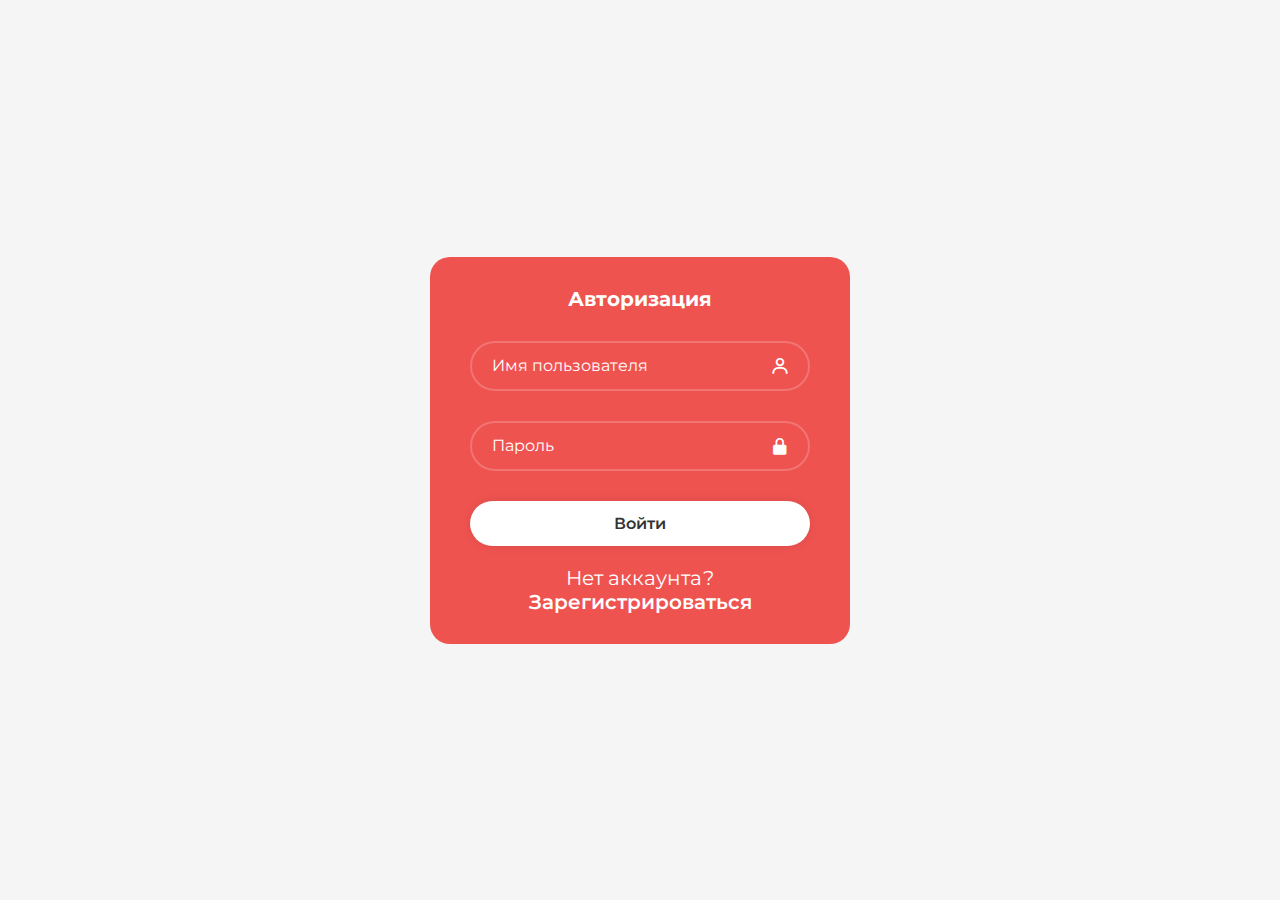
<file: front-end-main/login.html>
<!DOCTYPE html>
<html lang="ru">
<head>
    <meta charset="UTF-8">
    <meta name="viewport" content="width=device-width, initial-scale=1.0">
    <title>Form login and password</title>
    <link rel="preconnect" href="https://fonts.googleapis.com">
    <link rel="preconnect" href="https://fonts.gstatic.com" crossorigin>
    <link href="https://fonts.googleapis.com/css2?family=Montserrat:ital,wght@0,100..900;1,100..900&display=swap" rel="stylesheet">

    <link rel="stylesheet" href="style.css" type="text/css">
    <link href='https://unpkg.com/boxicons@2.1.4/css/boxicons.min.css' rel='stylesheet'>

    
</head>
<body>
    <div class="wrapper">
        <form action="urlscriptaкоторый будетобрабатывать форму" method="post"><!-- сюда нужно вставить серве, чтобы передача шла-->
            <h1>Авторизация</h1>
        <div class="input-box">
            <input type="text" placeholder="Имя пользователя" id="UserName" name="Username" required> <!--UserName-->
            <i class='bx bx-user'></i>
        </div>
        <div class="input-box">
            <input type="password" placeholder="Пароль" id="Password" name="Password" required> <!--Password-->
            <i class='bx bxs-lock-alt' ></i>
        </div>
        </form>
        <button type="submit" class="button">Войти</button>

        <div class="registration">
            <p>Нет аккаунта? <a href="registration.html">Зарегистрироваться</a></p>
        </div>
        <script src="script_login.js">

        </script>
    </div>
</body>
</html>
</file>
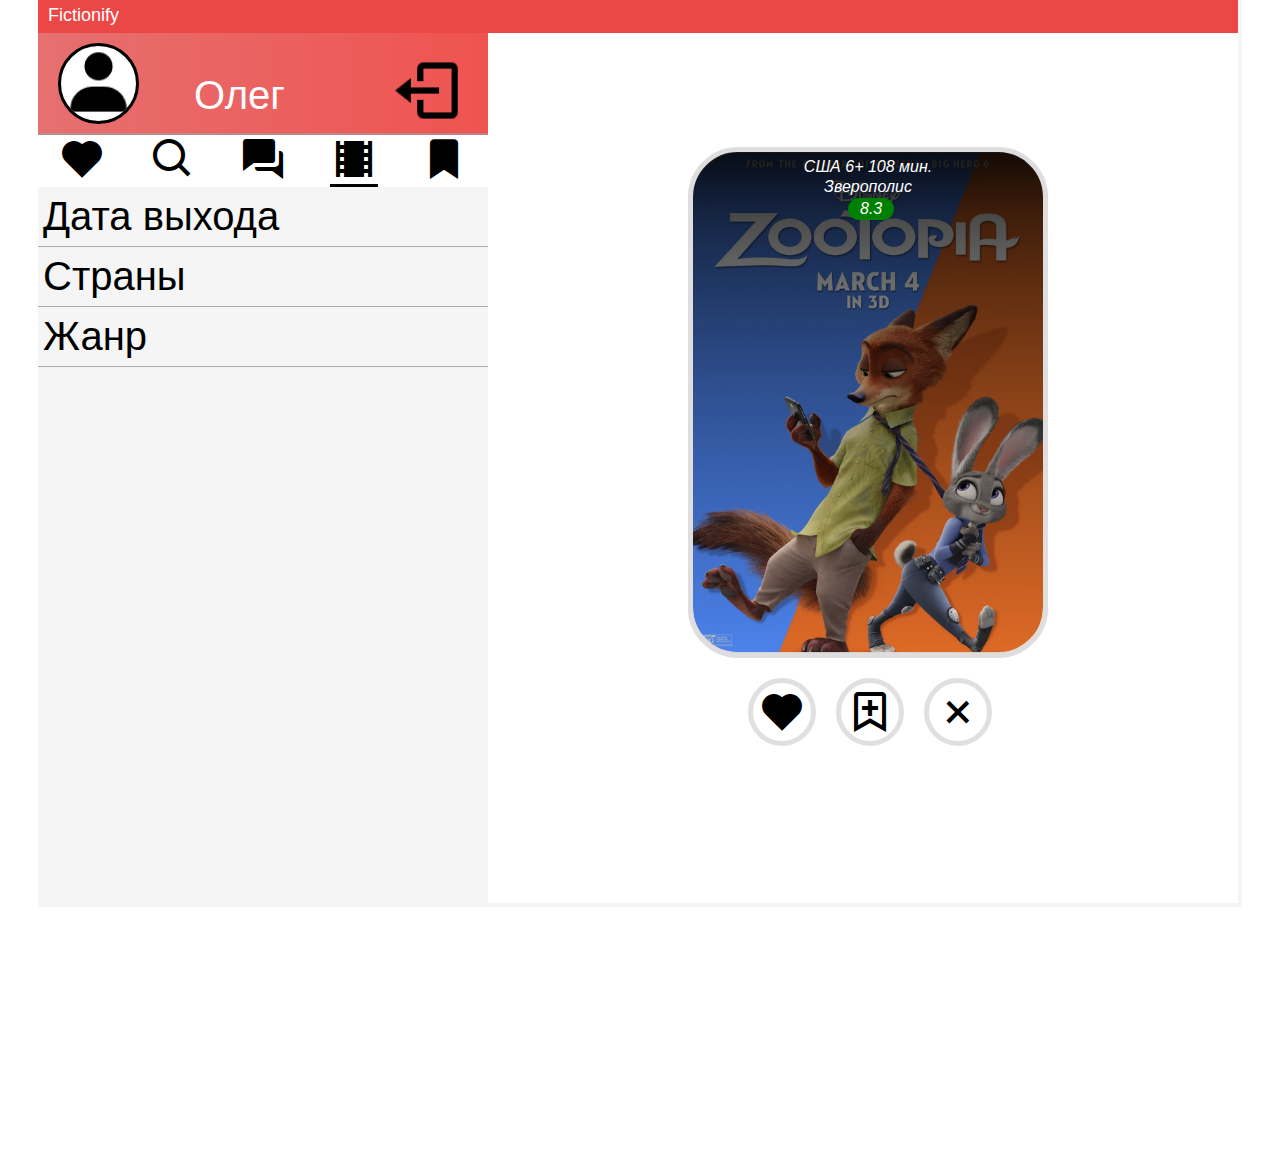
<file: front-end-main/main1.html>
<!DOCTYPE html>
<html lang="ru">
    <head>
        <link rel="stylesheet" type="text/css" href="stylemain1.css" />
        <link href='https://unpkg.com/boxicons@2.1.4/css/boxicons.min.css' rel='stylesheet'>
        <meta name="viewport" content="width=device-width, user-scalable=no">
        <title>main</title>
    </head>
    <body>
        <div class="wrapper">
            <header>Fictionify</header>
            <aside>
                <form>
                    <div class="LogoutPanel">
                        <img src="user-solid-72.png" class="Icon1">
                        <a href="login.html">
                            <img src='log-out-regular-72.png' class="Icon2">
                        </a>
                        <p class="Name">Олег</p> <!-- тут будет имя пользователя-->
                    </div>
                </form>
                <nav class="Navigation">
                    <div class="Navigation2">
                        <!-- далле в каждом диве по нажатию иконки должно кидать на другие страницы, которые ты сделаешь-->
                        <div class="Heart"><i class='bx bxs-heart bx-lg' ></i></div> 
                        <div class="Search"><i class='bx bx-search bx-lg' ></i></div>
                        <div class="Message"><i class='bx bxs-conversation bx-lg'></i></div>
                        <div class="Movie"><i class='bx bxs-film bx-lg' ></i></div>
                        <div class="Favorites"><i class='bx bxs-bookmark bx-lg'></i></div>
                    </div>
                </nav>
                <div class="content">
                    <ul>
                        <li><a href="#">Дата выхода</a>
                            <ul class="ReleaseDate">
                                <li><a href='#'>2023 - 2024</a></li>
                                <li><a href='#'>2021 - 2022</a></li>
                                <li><a href='#'>2022 - 2023</a></li>
                                <li><a href='#'>2020 - 2021</a></li>
                                <li><a href='#'>2019 - 2020</a></li>
                                <li><a href='#'>2018 - 2019</a></li>
                                <li><a href='#'>2010 - 2019</a></li>
                                <li><a href='#'>2000 - 2009</a></li>
                                <li><a href='#'>1990 - 1999</a></li>
                                <li><a href='#'>1980 - 1989</a></li>
                                <li><a href='#'>До 1980</a></li>
                            </ul>
                        </li>
                        <li><a href="#">Страны</a>
                            <ul class="Country">
                                <li><a href='#'>Китай</a></li>
                                <li><a href='#'>Канада</a></li>
                                <li><a href='#'>США</a></li>
                                <li><a href='#'>Франция</a></li>
                                <li><a href='#'>Россия</a></li>
                                <li><a href='#'>Германия</a></li>
                                <li><a href='#'>Италия</a></li>
                                <li><a href='#'>СССР</a></li>
                                <li><a href='#'>Испания</a></li>
                                <li><a href='#'>Япония</a></li>
                                <li><a href='#'>Великобритания</a></li>
                            </ul>
                        </li>
                        <li><a href="#">Жанр</a>
                            <ul class="Genre">
                                <li><a href="#">аниме</a></li>
                                <li><a href="#">биография</a></li>
                                <li><a href="#">боевик</a></li>
                                <li><a href="#">вестерн</a></li>
                                <li><a href="#">военный</a></li>
                                <li><a href="#">детектив</a></li>
                                <li><a href="#">детский</a></li>
                            <!--   <li><a href="#">для взрослых</a></li> -->
                                <li><a href="#">документальный</a></li>
                                <li><a href="#">драма</a></li>
                                <li><a href="#">игра</a></li>
                                <li><a href="#">история</a></li>
                                <li><a href="#">комедия</a></li>
                                <li><a href="#">концерт</a></li>
                                <li><a href="#">короткометражка</a></li>
                                <li><a href="#">криминал</a></li>
                                <li><a href="#">мелодрама</a></li>
                                <li><a href="#">музыка</a></li>
                                <li><a href="#">мультфильм</a></li>
                                <li><a href="#">мюзикл</a></li>
                                <li><a href="#">новости</a></li>
                                <li><a href="#">приключения</a></li>
                                <li><a href="#">реальное ТВ</a></li>
                                <li><a href="#">семейный</a></li>
                                <li><a href="#">спорт</a></li>
                                <li><a href="#">ток-шоу</a></li>
                                <li><a href="#">триллер</a></li>
                                <li><a href="#">ужасы</a></li>
                                <li><a href="#">фантастика</a></li>
                                <li><a href="#">фильм-нуар</a></li>
                                <li><a href="#">фэнтези</a></li>
                                <li><a href="#">церемония</a></li>
                            </ul>
                        </li>
                    </ul>
                </div>
            </aside>
            <span class="MovePicture">
                <a class="Tinder" hred="#"><img src="zoo.webp" width="350" height="500" alt="" ></a>
                <i class="MovieName">Зверополис</i>
                <i class="Description">США 6+ 108 мин.</i>
                <i class="Rating">8.3</i>
            </span>
            <span class="Action">
                <span class="Heart2">
                    <i class='bx bxs-heart bx-lg' ></i>
                </span>
                <span class="Add">
                    <i class='bx bx-bookmark-plus bx-lg'></i>
                </span>
                <span class="Cross">
                    <i class='bx bx-plus bx-lg'></i>
                </span>
            </span>
        </div>
    <script src="script_main1.js">
    </script>
    </body>
</html>
</file>
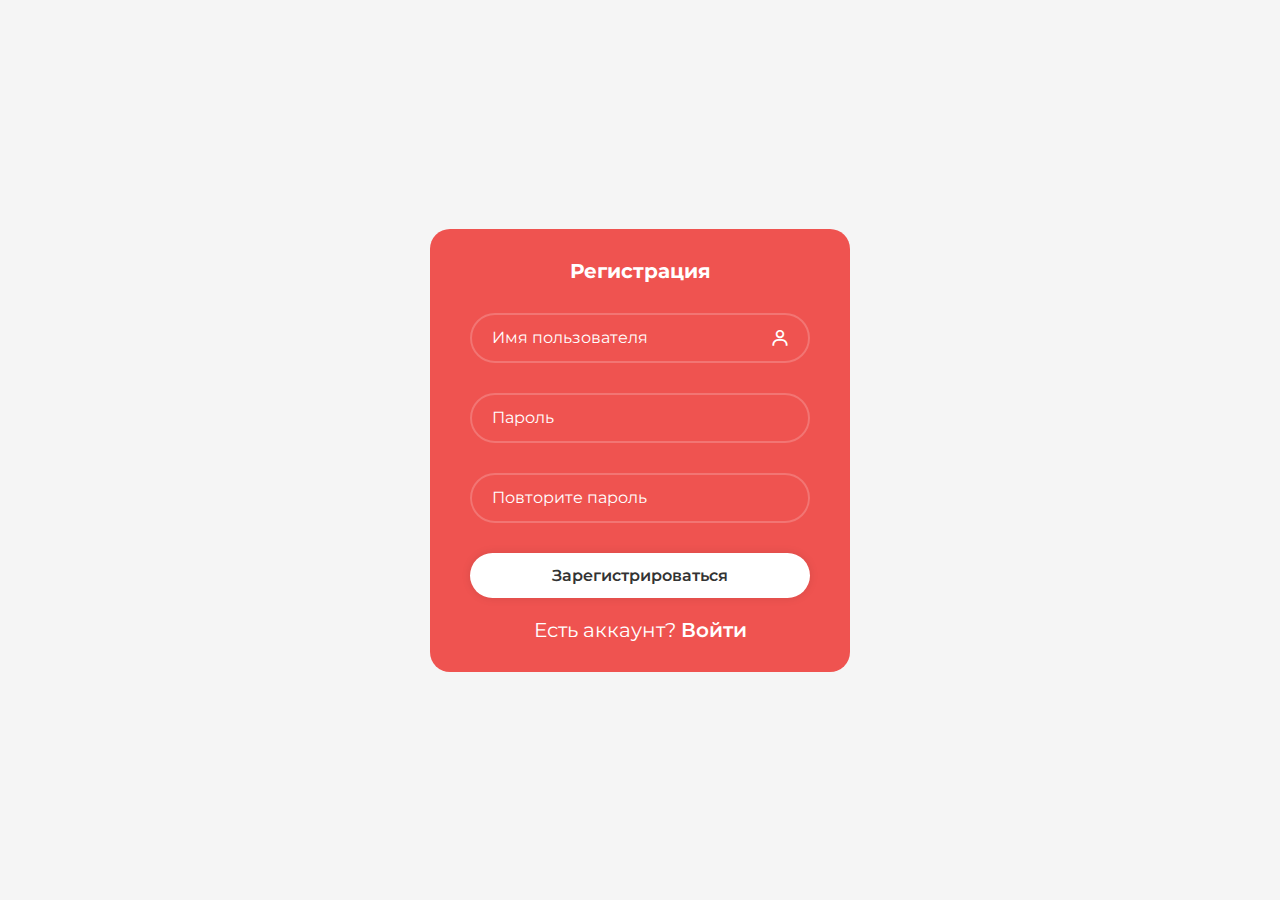
<file: front-end-main/registration.html>
<!DOCTYPE html>
<html lang="ru">
<head>
    <meta charset="UTF-8">
    <meta name="viewport" content="width=device-width, initial-scale=1.0">
    <title>Form login and password</title>
    <link rel="preconnect" href="https://fonts.googleapis.com">
    <link rel="preconnect" href="https://fonts.gstatic.com" crossorigin>
    <link href="https://fonts.googleapis.com/css2?family=Montserrat:ital,wght@0,100..900;1,100..900&display=swap" rel="stylesheet">

    <link rel="stylesheet" href="style.css" type="text/css">
    <link href='https://unpkg.com/boxicons@2.1.4/css/boxicons.min.css' rel='stylesheet'>

    
</head>
<body>
    <div class="wrapper">
        <form action="urlscriptaкоторый будетобрабатывать форму" method="post"><!-- сюда нужно вставить серве, чтобы передача шла-->
            <h1>Регистрация</h1>
        <div class="input-box">
            <input type="text" placeholder="Имя пользователя" id="UserName" required> <!--UserName-->
            <i class='bx bx-user'></i>
        </div>
        <div class="input-box">
            <input type="password" placeholder="Пароль" id="Password" required> <!--Password-->
        </div>
        <div class="input-box">
            <input type="password" placeholder="Повторите пароль" id="RepeatPassword" required> <!--RepeatPassword-->
        </div>
        </form>
        <button type="submit" class="button">Зарегистрироваться</button>
        <div class="registration">
            <p>Есть аккаунт? <a href="login.html">Войти</a></p>
        </div>
        <script src="script.js">

        </script>
    </div>
</body>
</html>
</file>
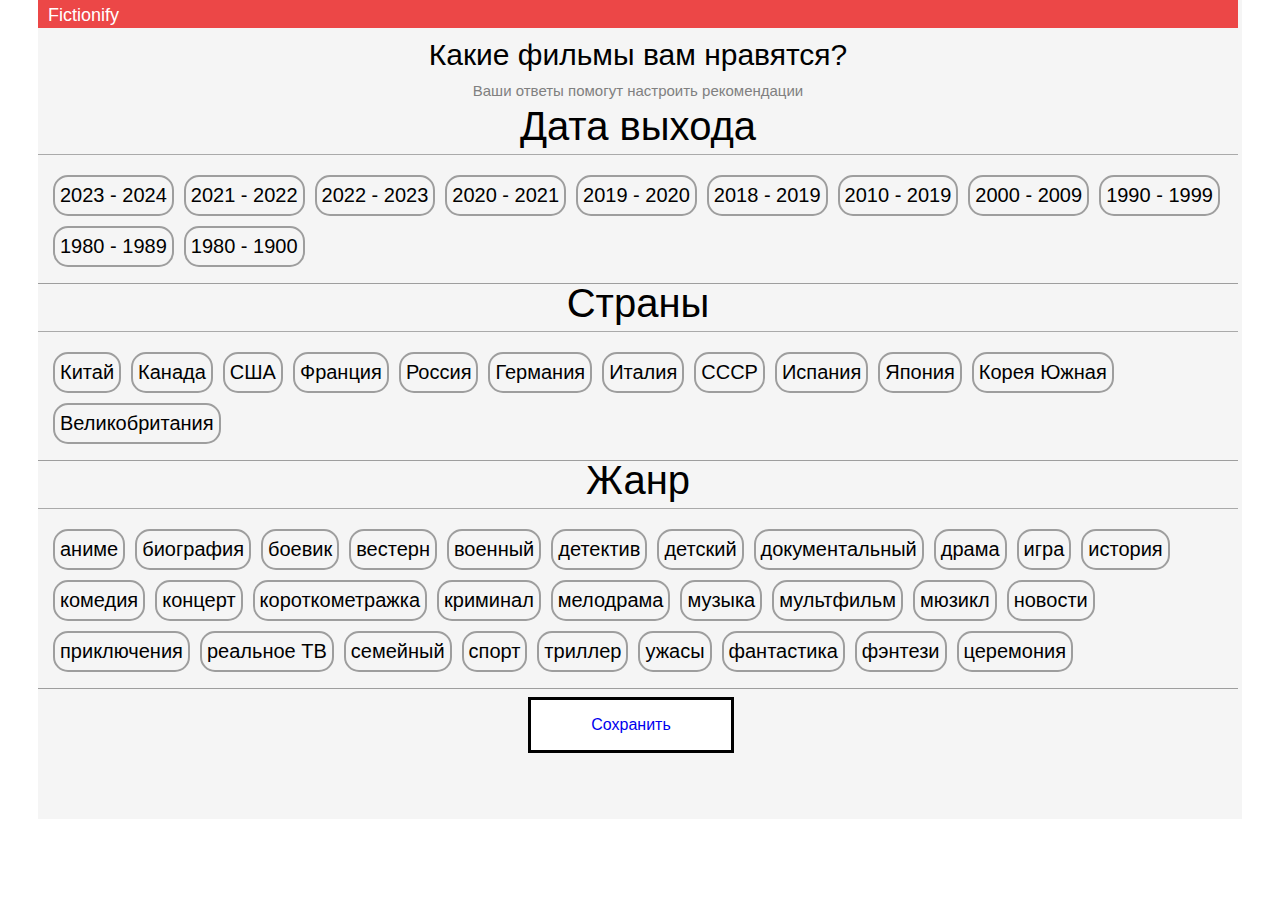
<file: app/templates/recomendation.html>
<!DOCTYPE html>
<html lang="ru">
<head>
    <link rel="stylesheet" type="text/css" href="../static/firstrec.css"/>
    <link href='https://unpkg.com/boxicons@2.1.4/css/boxicons.min.css' rel='stylesheet'>
    <meta name="viewport" content="width=device-width, user-scalable=no">
    <link rel="icon" href="../static/favicon.ico" type="image/x-icon">
    <title>Предпочтения</title>
</head>
<body>
<div class="wrapper">
    <header>Fictionify</header>
    <aside>
        <div class="question">
            <p class="text1">Какие фильмы вам нравятся?</p>
            <p class="text2">Ваши ответы помогут настроить рекомендации</p>
        </div>
        <div class="content">
            <ul>
                <li><a class="move" href="#">Дата выхода</a>
                    <ul class="ReleaseDate">
                        <li><a href='#'>2023 - 2024</a></li>
                        <li><a href='#'>2021 - 2022</a></li>
                        <li><a href='#'>2022 - 2023</a></li>
                        <li><a href='#'>2020 - 2021</a></li>
                        <li><a href='#'>2019 - 2020</a></li>
                        <li><a href='#'>2018 - 2019</a></li>
                        <li><a href='#'>2010 - 2019</a></li>
                        <li><a href='#'>2000 - 2009</a></li>
                        <li><a href='#'>1990 - 1999</a></li>
                        <li><a href='#'>1980 - 1989</a></li>
                        <li><a href='#'>1980 - 1900</a></li>
                    </ul>
                </li>
                <li><a class="move" href="#">Страны</a>
                    <ul class="Country">
                        <li><a href='#'>Китай</a></li>
                        <li><a href='#'>Канада</a></li>
                        <li><a href='#'>США</a></li>
                        <li><a href='#'>Франция</a></li>
                        <li><a href='#'>Россия</a></li>
                        <li><a href='#'>Германия</a></li>
                        <li><a href='#'>Италия</a></li>
                        <li><a href='#'>СССР</a></li>
                        <li><a href='#'>Испания</a></li>
                        <li><a href='#'>Япония</a></li>
                        <li><a href='#'>Корея Южная</a></li>
                        <li><a href='#'>Великобритания</a></li>
                    </ul>
                </li>
                <li><a class="move" href="#">Жанр</a>
                    <ul class="Genre">
                        <li><a href="#">аниме</a></li>
                        <li><a href="#">биография</a></li>
                        <li><a href="#">боевик</a></li>
                        <li><a href="#">вестерн</a></li>
                        <li><a href="#">военный</a></li>
                        <li><a href="#">детектив</a></li>
                        <li><a href="#">детский</a></li>
                        <!--   <li><a href="#">для взрослых</a></li> -->
                        <li><a href="#">документальный</a></li>
                        <li><a href="#">драма</a></li>
                        <li><a href="#">игра</a></li>
                        <li><a href="#">история</a></li>
                        <li><a href="#">комедия</a></li>
                        <li><a href="#">концерт</a></li>
                        <li><a href="#">короткометражка</a></li>
                        <li><a href="#">криминал</a></li>
                        <li><a href="#">мелодрама</a></li>
                        <li><a href="#">музыка</a></li>
                        <li><a href="#">мультфильм</a></li>
                        <li><a href="#">мюзикл</a></li>
                        <li><a href="#">новости</a></li>
                        <li><a href="#">приключения</a></li>
                        <li><a href="#">реальное ТВ</a></li>
                        <li><a href="#">семейный</a></li>
                        <li><a href="#">спорт</a></li>
                        <li><a href="#">триллер</a></li>
                        <li><a href="#">ужасы</a></li>
                        <li><a href="#">фантастика</a></li>
                        <li><a href="#">фэнтези</a></li>
                        <li><a href="#">церемония</a></li>
                    </ul>
                </li>
            </ul>
            <a href="{{ url_for('main1') }}" class="save-link">
                <p class="save">Сохранить</p>
            </a>
        </div>
    </aside>
</div>
<script src="../static/recomendation.js">
</script>
</body>
</html>
</file>
<file: front-end-main/style.css>
* {
   margin: 0;
   padding: 0;
   box-sizing: border-box;
   font-family: "Montserrat", sans-serif;
   font-size: 20px;
 }
 body{
  display:flex;
  justify-content: center;
  align-items: center;
  background: #f5f5f5;
  min-height: 100vh;
 }

 .wrapper{
  border-radius: 20px;
  padding: 30px 40px;
  width:420px;
  background: #ef5350;
  color: white;
 }
 
 .wrapper h1{
  font-size: 36;
  text-align: center;
 }
 
 .wrapper .input-box{
  width:100%;
  position: relative;
  height: 50px;
  margin: 30px 0;
 }
 .input-box input{
  width: 100%;
  height: 100%;
  background:transparent;
  outline: none;
  border: 2px solid rgb(255, 255, 255, .2);
  border-radius: 40px;
  font-size: 16px;
  color: #fff;
  padding: 20px 45px 20px 20px;
 }
.input-box input::-ms-reveal{
  filter: invert(100%)
}
 .input-box input::placeholder{
  color: #fff;
 }
 .input-box i{
  position: absolute;
  right: 20px;
  top: 50%;
  transform: translateY(-50%);
  font-size: 20px;

 }
 .wrapper .button{
  width: 100%;
  height: 45px;
  background: #fff;
  border: none;
  outline: none;
  border-radius: 40px;
  box-shadow: 0 0 10px rgb(0, 0, 0, .1);
  cursor: pointer;
  font-size: 16px;
  color: #333;
  font-weight:600;

 }
 .wrapper .registration{
  font-size: 14px;
  text-align: center;
  margin-top: 20px;
 }
 .registration p a {
  color:#fff;
  text-decoration: none;
  font-weight: 600;
 }
 .register-link p a:hover{
  text-decoration: underline;
  color: yellow;
 }
</file>
<file: front-end-main/stylemain1.css>
/* отсюда */
*{
    font-family: sans-serif;
    list-style: none;
    text-decoration: none;
}
html{
    height: 100%;
    width: 100%
}
.wrapper{
    width: 80%; 
    max-width: 1200px; 
    min-width: 1200px;
    margin: auto;
    position: relative;
    margin-top: -10px;
    border:4px solid #f5f5f5;
    border-top: 0px solid #f5f5f5;
    border-left: 0px solid #f5f5f5;
    z-index: 200;
}

header{
    background-color: rgb(236, 71, 71);
    display: flex;
    align-items: center;
    height:35px;
    font-size: 18px;
    color:#ffffff;
    padding-left: 10px;

}
.LogoutPanel{
    display: flex;
    width: 450px;
    height: 100px;
    font-size: 40px;
    background: linear-gradient(to right, #e67070, #ef5350);
    border-bottom: 2px solid #a0a0a09c ;
}
.LogoutPanel>p{
    color:white;
}
.Name{
    top: 35px;
    left: 380px;
}
.Icon1{
    position: relative;
    top: 10px;
    left: 20px;
    border: 3px solid #ffffff;
    background:  #fff;
    border-radius: 100%;
    border-color: black;
    height: 75px;
    width: 75px;
}
.Icon2{
    position: relative;
    top: 20px;
    left: 270px;
    height: 75px;
    width: 75px;
}
.Icon2:hover{
    height: 80px;
    width: 80px;
    
}





.Navigation{
    background-color: #ffffff;
    width: 450px;
}
.Navigation2{
    display: flex;
    justify-content: space-between;
    padding-left: 20px;
    padding-right: 20px;
}
.Heart:hover{
    color:#ef5350;
}
.Search:hover{
    color:#ef5350;
}
.Message:hover{
    color:#ef5350;
}
.Movie:hover{
    color:#ef5350;
}
.Movie{
    border-bottom: 3px solid black;
}
.Favorites:hover{
    color:#ef5350;
}
/* до сюда копирую */ 


/* меню с фильтрами */
.content{
    background-color: #f5f5f5;
    list-style: none;
    width: 450px;
    height: 700px;
}
.content ul{
    z-index: 10;
    width:450px;
    padding-left: 0;
    padding-bottom: 0px;
}
.content ul li a{
    border-bottom: 1px solid #aaa;
    background: #f5f5f5;
    position: relative;
    top: -16px;
    padding: 0px 0 0 0px ;

}
.content ul li a{
    display:block;
    text-decoration: none;
    padding: 7px 5px;
    color:black;
    font-size: 40px;
}
.content ul li a:hover{
    background-color: #d8d6d6;
}
.content ul li ul{
    display:none;
    position:absolute;
    width: 435px;
    background-color: #f5f5f5;
    color: black;
}
.content ul li:hover ul{
    position: relative;
    top: 20px;
    display: flex;
    flex-wrap: wrap;   
    gap: 10px;
    padding-left: 15px; 
    border-bottom: 1px solid #9e9e9e;
    z-index: 30;
    font-size: 20px;
    margin-bottom: 28px; /* чтобы один блок не наезжал на другой */
}
.content ul li ul li a{
    font-size: 30px;
    width:fit-content;
    border:2px solid #9e9e9e;
    border-radius: 15px;
    font-size: 20px;
}

.content ul li ul li a:hover{
    border:2px solid #9e9e9e;
    border-radius: 15px;
    background:#FFEE58;
}

/*Свайп картинок, позиция эя*/
.MoviePicture {
    position: relative;
    width: 350px; /* Такая же ширина, как у картинок */
    left: 50%;
    transform: translateX(-50%); /* Центрирование относительно родителя */
    top: 180px;
}

.Tinder{
    display: inline;
    position: absolute;
    top: 150px;
    left: 650px;
}
.Tinder img{
    border: 5px solid rgb(223, 221, 221);
    border-radius: 50px;
}
.Tinder:after {
	content: "";
    border: 5px solid rgb(223, 221, 221);
    border-radius: 50px;
	display: block;    
	width: 350px;
	height: 500px;    
	position: relative;
    top: -515px;
    left: 0px;
	background: transparent;
	background-image: linear-gradient( black, 40%, #ffffff00); /*ffffff00*/
	opacity: 0.9;
}

/*текст на картинке, позиция элементов вручную*/ 

.MovieName{
    color: white;
    font-weight: 500;
    top: 180px;
    left: 780px;
}
.Description{
    color: white;
    font-weight: 300;
    top: 160px;
    left: 765px;
}
.Rating{
    position: absolute;
    color: white;
    font-weight: 500;
    top: 200px;
    left: 810px;
    border: 2px solid green;
    padding-left: 10px;
    padding-right: 10px;
    border-radius: 15px;
    background: green;
}
.MovieName,
.Description {
    text-align: center; /* Центрирование текста */
    position: absolute;
    left: 460px;
    right: 0;
}


/*кнопки к фильму */
.Action{
    position:absolute;
    display: flex;
    top:680px;
    left:700px;
}
.Action span{
    padding-left: 10px;
    padding-right: 10px;
}
.Action span i{
    border:5px solid #e0e0e0;
    border-radius: 80px;
    padding:5px;
}
.Heart2:hover{
    color:#e67070;
}
.Add:hover{
    color:#e67070;
}
.Cross{
    rotate:45deg;
}
.Cross:hover{
    rotate: 45deg;
    color:#e67070;
}
</file>
<file: app/static/firstrec.css>
* {
    font-family: sans-serif;
    list-style: none;
    text-decoration: none;
}

html {
    height: 100%;
    width: 100%
}

.wrapper {
    width: 80%;
    max-width: 1200px;
    min-width: 1200px;
    margin: auto;
    position: relative;
    margin-top: -10px;
    border: 4px solid #f5f5f5;
    border-top: 0px solid #f5f5f5;
    border-left: 0px solid #f5f5f5;
    z-index: 200;
}

.save {
    display: flex;
    width: 200px;
    height: 50px;
    border: 3px solid black;
    background-color: white;
    justify-content: center;
    align-items: center;
    margin-left: 490px;
}

.save:hover {
    background-color: rgb(236, 71, 71);
}

header {
    background-color: rgb(236, 71, 71);
    display: flex;
    align-items: center;
    height: 35px;
    font-size: 18px;
    color: #ffffff;
    padding-left: 10px;

}

.question {
    background-color: #f5f5f5;
    margin-top: -35px;
}

.text1 {
    display: flex;
    justify-content: center;
    background-color: #f5f5f5;
    padding-top: 10px;
    font-size: 30px;
}

.text2 {
    display: flex;
    justify-content: center;
    background-color: #f5f5f5;
    margin-top: -20px;
    font-size: 15px;
    color: gray;
}

/* меню с фильтрами */
.content {
    background-color: #f5f5f5;
    list-style: none;
    width: 100%;
    height: 700px;
}

.content ul {
    z-index: 10;
    width: 100%;
    padding-left: 0;
    padding-bottom: 0px;
}

.content ul li a {
    border-bottom: 1px solid #aaa;
    background: #f5f5f5;
    position: relative;
    top: -16px;
    display: flex;
    text-decoration: none;
    padding-top: 5px;
    padding-bottom: 5px;
    color: black;
    font-size: 40px;
    justify-content: center;
}

.content ul li ul {
    display: flex;
    width: 98%;
    max-width: 1170px;
    background-color: #f5f5f5;
    color: black;
    position: relative;
    top: 20px;
    flex-wrap: wrap;
    gap: 10px;
    padding-left: 15px;
    padding-right: 15px;
    border-bottom: 1px solid #9e9e9e;
    z-index: 30;
    font-size: 20px;
    margin-bottom: 28px;
}

.content ul li ul li a {
    font-size: 30px;
    width: fit-content;
    border: 2px solid #9e9e9e;
    border-radius: 15px;
    font-size: 20px;
    padding: 7px 5px;
}

.content ul li ul li a:hover {
    border: 2px solid #9e9e9e;
    border-radius: 15px;
    background: #FFEE58;
}
</file>
